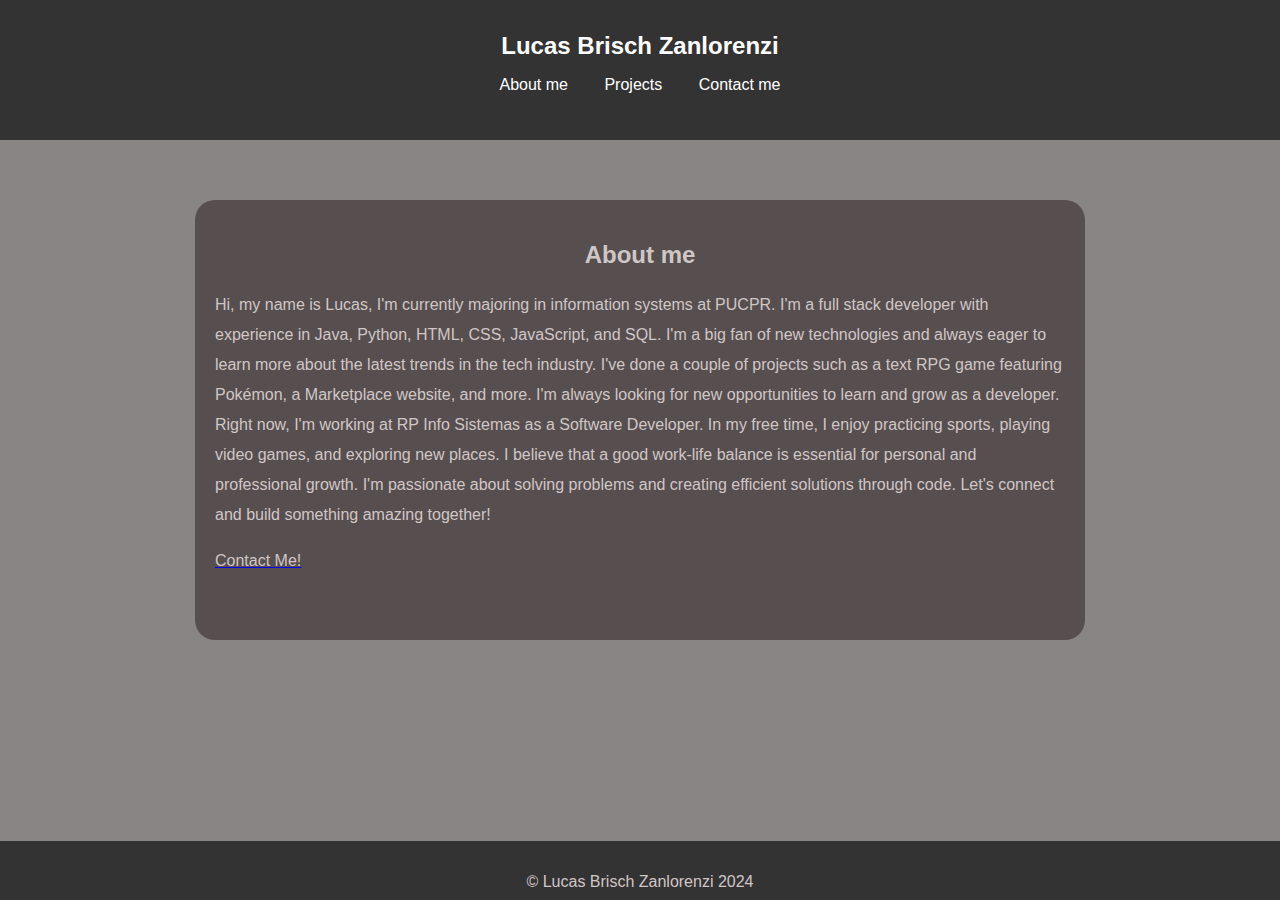
<file: index.html>
<html lang="en">
<head>
    <meta charset="UTF-8">
    <meta name="viewport" content="width=device-width, initial-scale=1.0">
    <title>My Portfolio</title>
    <link rel="stylesheet" href="styles.css">
</head>
<body>
    <header>
        <h1>Lucas Brisch Zanlorenzi</h1>
        <nav>
            <ul>
                <li><a href="index.html">About me</a></li>
                <li><a href="projects.html">Projects</a></li>
                <li><a href="Contact.html">Contact me</a></li>
            </ul>
        </nav>
    </header>

    <div class="parent-container">
        <div class="child-container">
            <h2>About me</h1>
            <p>
                Hi, my name is Lucas, I'm currently majoring in information systems at PUCPR. 
                I'm a full stack developer with experience in Java, Python, HTML, CSS, JavaScript, and SQL. 
                I'm a big fan of new technologies and always eager to learn more about the latest trends in the tech industry. 
                I've done a couple of projects such as a text RPG game featuring Pokémon, a Marketplace website, and more. 
                I'm always looking for new opportunities to learn and grow as a developer. 
                Right now, I'm working at RP Info Sistemas as a Software Developer. 
                In my free time, I enjoy practicing sports, playing video games, and exploring new places. 
                I believe that a good work-life balance is essential for personal and professional growth. 
                I'm passionate about solving problems and creating efficient solutions through code. 
                Let's connect and build something amazing together!
            </p>
            <a href="Contact.html" class="button">
                
                <p class="text">Contact Me!</p>
            </a>
            
        </div>
    </div>


    <footer>
        <p>&copy; Lucas Brisch Zanlorenzi 2024</p>
    </footer>


</body>
</html>
</file>
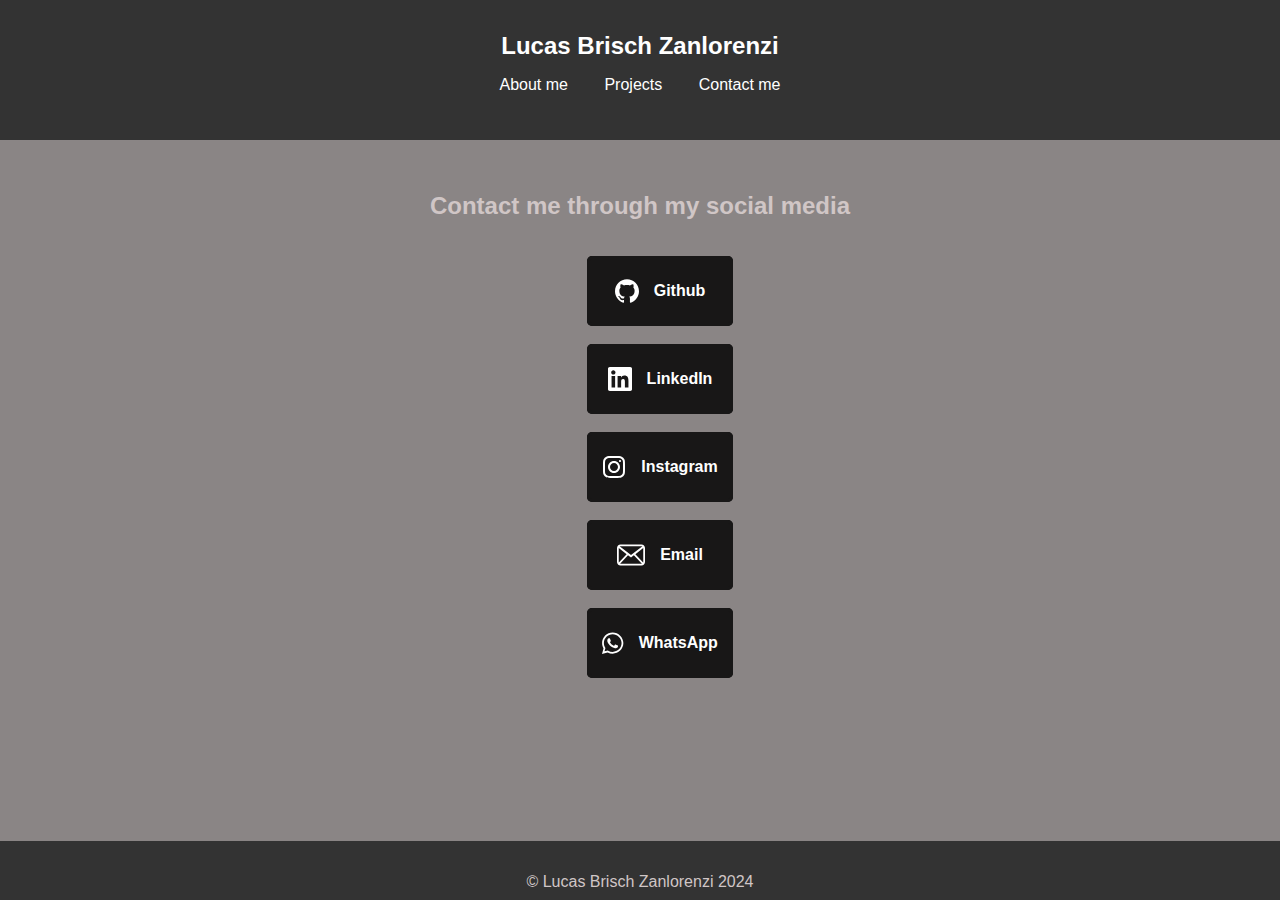
<file: Contact.html>
<html lang="en">
<head>
    <meta charset="UTF-8">
    <meta name="viewport" content="width=device-width, initial-scale=1.0">
    <title>My Portfolio</title>
    <link rel="stylesheet" href="styles.css">
    <link rel="stylesheet" href="button.css">
</head>
<body>
    <header>
        <h1>Lucas Brisch Zanlorenzi</h1>
        <nav>
            <ul>
                <li><a href="index.html">About me</a></li>
                <li><a href="projects.html">Projects</a></li>
                <li><a href="Contact.html">Contact me</a></li>
            </ul>
        </nav>
    </header>

    
    <div class="content">
        <h2>Contact me through my social media</h2>
        <ul>
            <a href="https://github.com/LucasBrisch" class="button">
                <svg width="24" height="24" viewBox="0 0 24 24" fill="none" xmlns="http://www.w3.org/2000/svg">
                    <path d="M12 0.296997C5.37 0.296997 0 5.67 0 12.297C0 17.6 3.438 22.097 8.205 23.682C8.805 23.795 9.025 23.424 9.025 23.105C9.025 22.82 9.015 22.065 9.01 21.065C5.672 21.789 4.968 19.455 4.968 19.455C4.422 18.07 3.633 17.7 3.633 17.7C2.546 16.956 3.717 16.971 3.717 16.971C4.922 17.055 5.555 18.207 5.555 18.207C6.625 20.042 8.364 19.512 9.05 19.205C9.158 18.429 9.467 17.9 9.81 17.6C7.145 17.3 4.344 16.268 4.344 11.67C4.344 10.36 4.809 9.29 5.579 8.45C5.444 8.147 5.039 6.927 5.684 5.274C5.684 5.274 6.689 4.952 8.984 6.504C9.944 6.237 10.964 6.105 11.984 6.099C13.004 6.105 14.024 6.237 14.984 6.504C17.264 4.952 18.269 5.274 18.269 5.274C18.914 6.927 18.509 8.147 18.389 8.45C19.154 9.29 19.619 10.36 19.619 11.67C19.619 16.28 16.814 17.295 14.144 17.59C14.564 17.95 14.954 18.686 14.954 19.81C14.954 21.416 14.939 22.706 14.939 23.096C14.939 23.411 15.149 23.786 15.764 23.666C20.565 22.092 24 17.592 24 12.297C24 5.67 18.627 0.296997 12 0.296997Z" fill="white"></path>
                </svg>
                <p class="text">Github</p>
            </a>

            <br>

            <a href="https://www.linkedin.com/in/lucas-zanlorenzi-5b9792216/" class="button">
                <svg width="24" height="24" viewBox="0 0 24 24" fill="none" xmlns="http://www.w3.org/2000/svg">
                    <path d="M22.23 0H1.77C0.79 0 0 0.77 0 1.72V22.27C0 23.23 0.79 24 1.77 24H22.23C23.21 24 24 23.23 24 22.27V1.72C24 0.77 23.21 0 22.23 0ZM7.12 20.45H3.56V9H7.12V20.45ZM5.34 7.58C4.15 7.58 3.18 6.61 3.18 5.42C3.18 4.23 4.15 3.26 5.34 3.26C6.53 3.26 7.5 4.23 7.5 5.42C7.5 6.61 6.53 7.58 5.34 7.58ZM20.45 20.45H16.89V14.77C16.89 13.5 16.87 11.88 15.14 11.88C13.39 11.88 13.14 13.27 13.14 14.68V20.45H9.58V9H13.03V10.41H13.08C13.58 9.5 14.72 8.55 16.34 8.55C19.64 8.55 20.45 10.77 20.45 13.92V20.45Z" fill="white"></path>
                </svg>
                <p class="text">LinkedIn</p>
            </a>

            <br>

            <a href="https://www.instagram.com/lucasbrisch" class="button">
                <svg width="24" height="24" viewBox="0 0 24 24" fill="none" xmlns="http://www.w3.org/2000/svg">
                    <path fill-rule="evenodd" clip-rule="evenodd" d="M12 18C15.3137 18 18 15.3137 18 12C18 8.68629 15.3137 6 12 6C8.68629 6 6 8.68629 6 12C6 15.3137 8.68629 18 12 18ZM12 16C14.2091 16 16 14.2091 16 12C16 9.79086 14.2091 8 12 8C9.79086 8 8 9.79086 8 12C8 14.2091 9.79086 16 12 16Z" fill="white"/>
                    <path d="M18 5C17.4477 5 17 5.44772 17 6C17 6.55228 17.4477 7 18 7C18.5523 7 19 6.55228 19 6C19 5.44772 18.5523 5 18 5Z" fill="white"/>
                    <path fill-rule="evenodd" clip-rule="evenodd" d="M1.65396 4.27606C1 5.55953 1 7.23969 1 10.6V13.4C1 16.7603 1 18.4405 1.65396 19.7239C2.2292 20.8529 3.14708 21.7708 4.27606 22.346C5.55953 23 7.23969 23 10.6 23H13.4C16.7603 23 18.4405 23 19.7239 22.346C20.8529 21.7708 21.7708 20.8529 22.346 19.7239C23 18.4405 23 16.7603 23 13.4V10.6C23 7.23969 23 5.55953 22.346 4.27606C21.7708 3.14708 20.8529 2.2292 19.7239 1.65396C18.4405 1 16.7603 1 13.4 1H10.6C7.23969 1 5.55953 1 4.27606 1.65396C3.14708 2.2292 2.2292 3.14708 1.65396 4.27606ZM13.4 3H10.6C8.88684 3 7.72225 3.00156 6.82208 3.0751C5.94524 3.14674 5.49684 3.27659 5.18404 3.43597C4.43139 3.81947 3.81947 4.43139 3.43597 5.18404C3.27659 5.49684 3.14674 5.94524 3.0751 6.82208C3.00156 7.72225 3 8.88684 3 10.6V13.4C3 15.1132 3.00156 16.2777 3.0751 17.1779C3.14674 18.0548 3.27659 18.5032 3.43597 18.816C3.81947 19.5686 4.43139 20.1805 5.18404 20.564C5.49684 20.7234 5.94524 20.8533 6.82208 20.9249C7.72225 20.9984 8.88684 21 10.6 21H13.4C15.1132 21 16.2777 20.9984 17.1779 20.9249C18.0548 20.8533 18.5032 20.7234 18.816 20.564C19.5686 20.1805 20.1805 19.5686 20.564 18.816C20.7234 18.5032 20.8533 18.0548 20.9249 17.1779C20.9984 16.2777 21 15.1132 21 13.4V10.6C21 8.88684 20.9984 7.72225 20.9249 6.82208C20.8533 5.94524 20.7234 5.49684 20.564 5.18404C20.1805 4.43139 19.5686 3.81947 18.816 3.43597C18.5032 3.27659 18.0548 3.14674 17.1779 3.0751C16.2777 3.00156 15.1132 3 13.4 3Z" fill="white"/>
                </svg>
                <p class="text">Instagram</p>
            </a>

            <br>

            <a href="mailto:lucasbrisch@gmail.com" class="button">
                <svg width="28" height="28" viewBox="0 -4 32 32" version="1.1" xmlns="http://www.w3.org/2000/svg" xmlns:xlink="http://www.w3.org/1999/xlink" xmlns:sketch="http://www.bohemiancoding.com/sketch/ns">
    
                    <title>mail</title>
                    <desc>Created with Sketch Beta.</desc>
                    <defs>
                
                </defs>
                    <g id="Page-1" stroke="none" stroke-width="1" fill="none" fill-rule="evenodd" sketch:type="MSPage">
                        <g id="Icon-Set" sketch:type="MSLayerGroup" transform="translate(-412.000000, -259.000000)" fill="#000000">
                            <path d="M442,279 C442,279.203 441.961,279.395 441.905,279.578 L433,270 L442,263 L442,279 L442,279 Z M415.556,280.946 L424.58,271.33 L428,273.915 L431.272,271.314 L440.444,280.946 C440.301,280.979 415.699,280.979 415.556,280.946 L415.556,280.946 Z M414,279 L414,263 L423,270 L414.095,279.578 C414.039,279.395 414,279.203 414,279 L414,279 Z M441,261 L428,271 L415,261 L441,261 L441,261 Z M440,259 L416,259 C413.791,259 412,260.791 412,263 L412,279 C412,281.209 413.791,283 416,283 L440,283 C442.209,283 444,281.209 444,279 L444,263 C444,260.791 442.209,259 440,259 L440,259 Z" id="mail" fill="white" sketch:type="MSShapeGroup">
                
                </path>
                        </g>
                    </g>
                </svg>
                <p class="text">Email</p>
            </a>

            <br>

            <a href="https://wa.me/41992255585" class="button">
                <svg xmlns="http://www.w3.org/2000/svg" viewBox="0 0 448 512"><!--!Font Awesome Free 6.7.2 by @fontawesome - https://fontawesome.com License - https://fontawesome.com/license/free Copyright 2025 Fonticons, Inc.--><path d="M380.9 97.1C339 55.1 283.2 32 223.9 32c-122.4 0-222 99.6-222 222 0 39.1 10.2 77.3 29.6 111L0 480l117.7-30.9c32.4 17.7 68.9 27 106.1 27h.1c122.3 0 224.1-99.6 224.1-222 0-59.3-25.2-115-67.1-157zm-157 341.6c-33.2 0-65.7-8.9-94-25.7l-6.7-4-69.8 18.3L72 359.2l-4.4-7c-18.5-29.4-28.2-63.3-28.2-98.2 0-101.7 82.8-184.5 184.6-184.5 49.3 0 95.6 19.2 130.4 54.1 34.8 34.9 56.2 81.2 56.1 130.5 0 101.8-84.9 184.6-186.6 184.6zm101.2-138.2c-5.5-2.8-32.8-16.2-37.9-18-5.1-1.9-8.8-2.8-12.5 2.8-3.7 5.6-14.3 18-17.6 21.8-3.2 3.7-6.5 4.2-12 1.4-32.6-16.3-54-29.1-75.5-66-5.7-9.8 5.7-9.1 16.3-30.3 1.8-3.7 .9-6.9-.5-9.7-1.4-2.8-12.5-30.1-17.1-41.2-4.5-10.8-9.1-9.3-12.5-9.5-3.2-.2-6.9-.2-10.6-.2-3.7 0-9.7 1.4-14.8 6.9-5.1 5.6-19.4 19-19.4 46.3 0 27.3 19.9 53.7 22.6 57.4 2.8 3.7 39.1 59.7 94.8 83.8 35.2 15.2 49 16.5 66.6 13.9 10.7-1.6 32.8-13.4 37.4-26.4 4.6-13 4.6-24.1 3.2-26.4-1.3-2.5-5-3.9-10.5-6.6z" fill="white"/></svg>
                <p class="text">WhatsApp</p>
            </a>


        </ul>
    </div>


    <footer>
        <p>&copy; Lucas Brisch Zanlorenzi 2024</p>
    </footer>


</body>
</html>
</file>
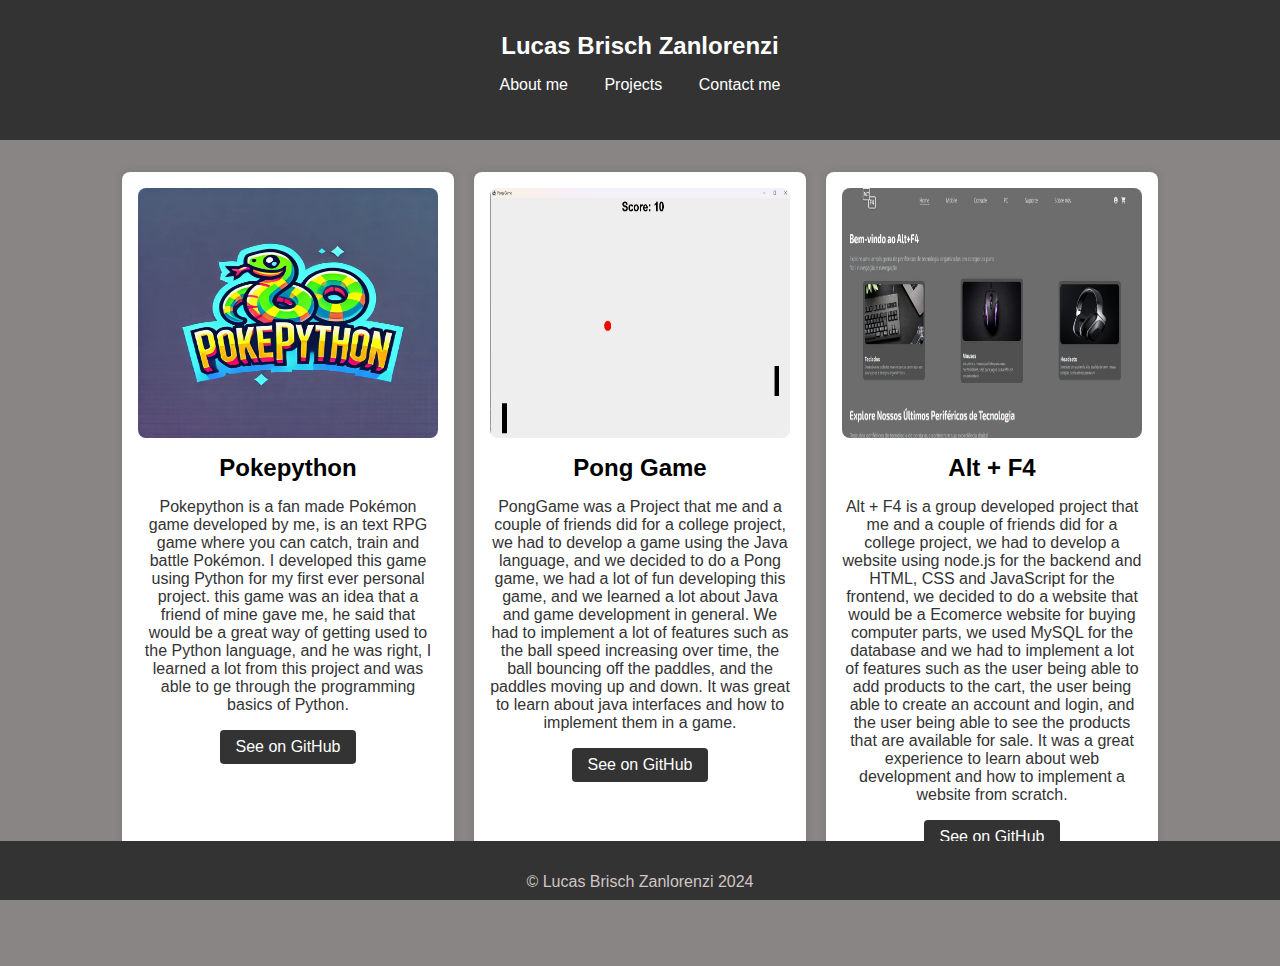
<file: projects.html>
<html lang="en">
<head>
    <meta charset="UTF-8">
    <meta name="viewport" content="width=device-width, initial-scale=1.0">
    <title>My Portfolio</title>
    <link rel="stylesheet" href="styles.css">
</head>
<body>



    <header>
        <h1>Lucas Brisch Zanlorenzi</h1>
        <nav>
            <ul>
                <li><a href="about_me.html">About me</a></li>
                <li><a href="projects.html">Projects</a></li>
                <li><a href="Contact.html">Contact me</a></li>
            </ul>
        </nav>
    </header>



    <div class="projects-container">
        
        <div class="project">
            <img src="images/pokepython.png" alt="Pokepython Image" class="project-image">
            <h1>Pokepython</h1>
            <p class="project-description">Pokepython is a fan made Pokémon game developed by me, is an text RPG game
                where you can catch, train and battle Pokémon. I developed this game using Python for my first ever personal project.
                this game was an idea that a friend of mine gave me, he said that would be a great way of getting used
                to the Python language, and he was right, I learned a lot from this project and was able to ge through
                the programming basics of Python. 
            </p>
            <a href="https://github.com/LucasBrisch/PokePython" class="project-link">See on GitHub</a>
        </div>

        <div class="project">
            <img src="images/PongGame.png" alt="PongGame Image" class="project-image">
            <h1>Pong Game</h1>
            <p class="project-description">
                PongGame was a Project that me and a couple of friends did for a college project, we had to develop a game
                using the Java language, and we decided to do a Pong game, we had a lot of fun developing this game, and
                we learned a lot about Java and game development in general. We had to implement a lot of features such as
                the ball speed increasing over time, the ball bouncing off the paddles, and the paddles moving up and down.
                It was great to learn about java interfaces and how to implement them in a game.
            </p>
            <a href="https://github.com/giovanisims/Java-PONG" class="project-link">See on GitHub</a>
        </div>

        <div class="project">
            <img src="images/AlfF4.png" alt="AltF4 image" class="project-image">
            <h1>Alt + F4</h1>
            <p class="project-description">
                Alt + F4 is a group developed project that me and a couple of friends did for a college project, we had to develop a website
                using node.js for the backend and HTML, CSS and JavaScript for the frontend, we decided to do a website that would
                be a Ecomerce website for buying computer parts, we used MySQL for the database and we had to implement a lot of features
                such as the user being able to add products to the cart, the user being able to create an account and login, and the user
                being able to see the products that are available for sale. It was a great experience to learn about web development and
                how to implement a website from scratch.
            </p>
            <a href="https://github.com/giovanisims/Alt-F4" class="project-link">See on GitHub</a>
        </div>
        
        
    </div>

    <div class="projects-container">

        

    </div>


    


    <footer>
        <p>&copy; Lucas Brisch Zanlorenzi 2024</p>
    </footer>


</body>
</html>
</file>
<file: styles.css>
body {
    font-family: Arial, sans-serif;
    margin: 0;
    padding: 0;
    background-color: #f4f4f4;
}

header {
    background-color: #333;
    color: #fff;
    padding: 1rem 0;
    text-align: center;
    height: 12%;
}

h1 {
    font-size: 1.5rem;
}

nav ul {
    list-style: none;
    padding: 0;
}

nav ul li {
    display: inline;
    margin: 0 1rem;
}

nav ul li a {
    color: #fff;
    text-decoration: none;
}

section {
    padding: 2rem;
    margin: 1rem 0;
    background-color: #fff;
    border-radius: 8px;
    box-shadow: 0 0 10px rgba(0, 0, 0, 0.1);
}

footer {
    text-align: center;
    padding: 1rem 0;
    background-color: #333;
    color: #fff;
    position: fixed;
    width: 100%;
    bottom: 0;
    height: 3%;
}

body {
    background-color: #8a8585; 
}


.parent-container {
    display: flex;
    justify-content: center;
    align-items: center;
    height: 200px;
    padding: 20px;
    line-height: 30px;
}


.child-container {
    width: 850px;
    height: 400px;
    margin-top: 320px;
    border-radius: 20px;
    background-color: #574f4f;
    padding: 20px;
}


h2 {
    font-size: 1.5rem;
    text-align: center;
    color: #d0c6c6;
}

p {
    font-size: 1rem;
    color: #d0c6c6;
}

.content {
    margin: 2rem auto; 
    text-align: left; 
    display: flex;
    flex-direction: column;
    align-items: center; 
}

.about-me-image {
    width: 600px;
    height: 100px; 
    margin-top: 20px; 
    
}


.projects-container {
    display: flex;
    flex-wrap: wrap;
    justify-content: center;
    gap: 20px;
    padding: 2rem;
}

.project {
    background-color: #fff;
    border-radius: 8px;
    box-shadow: 0 0 10px rgba(0, 0, 0, 0.1);
    padding: 1rem;
    text-align: center;
    width: 300px;
}

.project-image {
    width: 100%;
    height: 250px;
    border-radius: 8px;
}

.project-description {
    font-size: 1rem;
    margin: 1rem 0;
    color: #333;
}

.project-link {
    display: inline-block;
    padding: 0.5rem 1rem;
    background-color: #333;
    color: #fff;
    text-decoration: none;
    border-radius: 4px;
}

.project-link:hover {
    background-color: #555;
}
</file>
<file: button.css>
/* button.css */
.button {
    display: flex;
    justify-content: center;
    align-items: center;
    padding: 10px 15px;
    gap: 15px;
    background-color: #181717;
    outline: 3px #181717 solid;
    outline-offset: -3px;
    border-radius: 5px;
    border: none;
    cursor: pointer;
    transition: 400ms;
    text-decoration: none; /* Remove a sublinhado do link */
}

.button .text {
    color: white;
    font-weight: 700;
    font-size: 1em;
    transition: 400ms;
}

.button svg path {
    transition: 400ms;
}

.button:hover {
    background-color: rgb(255, 255, 255);
}

.button:hover .text {
    color: #181717;
}

.button:hover svg path {
    fill: #181717;
}
</file>
